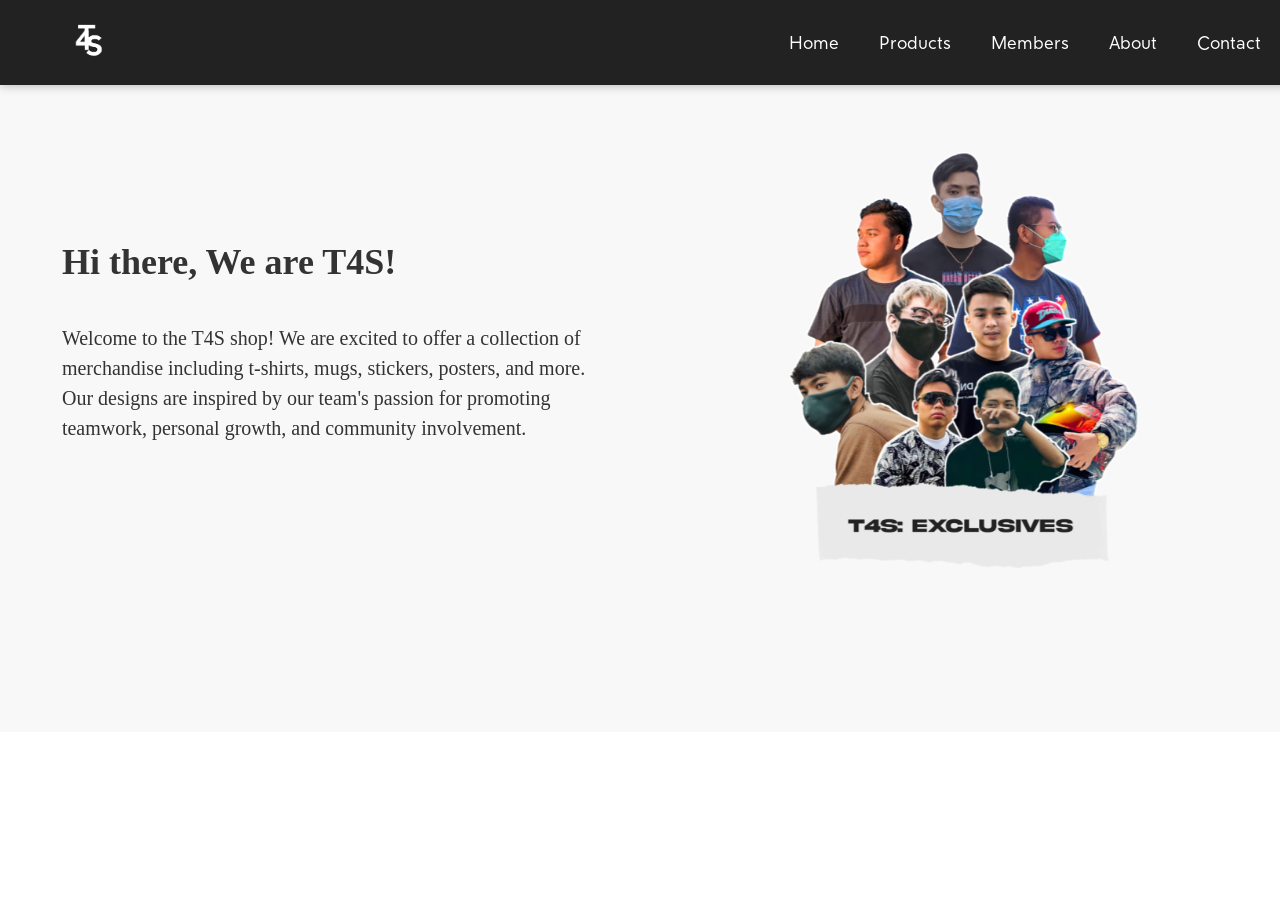
<file: index.html>
<!DOCTYPE html>
<html>
  <head>
    <meta charset="UTF-8" />
    <meta name="viewport" content="width=device-width, initial-scale=1.0" />
    <link
      rel="shortcut icon"
      type="image/x-icon"
      href="assets/1677894746750.ico"
    />
    <link
      rel="stylesheet"
      href="https://cdnjs.cloudflare.com/ajax/libs/animate.css/4.1.1/animate.min.css"
    />
    <title>T4S | Official Website</title>
    <link rel="stylesheet" href="home.css" />
  </head>

  <body>
    <nav>
      <div class="logo animate__animated animate__fadeInDown">
        <img src="assets/1677894746750.png" alt="" class="LogoMain" />
      </div>
      <div class="navbar animate__animated animate__fadeInRight">
        <a href="index.html">Home</a>
        <a href="product.html">Products</a>
        <a href="#">Members</a>
        <a href="#">About</a>
        <a href="#">Contact</a>
      </div>
    </nav>
    <div class="maincontainer">
      <div class="container1">
        <h1 class="animate__animated animate__fadeInLeft">
          Hi there, We are T4S!
        </h1>
        <p class="animate__animated animate__fadeInLeft">
          Welcome to the T4S shop! We are excited to offer a collection of
          merchandise including t-shirts, mugs, stickers, posters, and more. Our
          designs are inspired by our team's passion for promoting teamwork,
          personal growth, and community involvement.
        </p>
      </div>
      <div class="container2 animate__animated animate__fadeInUp">
        <img
          data-tilt
          data-tilt-scale="1.1"
          src="images/20230307_135332.png"
          alt="T4S Overall"
          class="t4s-team"
        />
      </div>
    </div>

    <script type="text/javascript" src="vanilla-tilt.js"></script>
  </body>
</html>
</file>
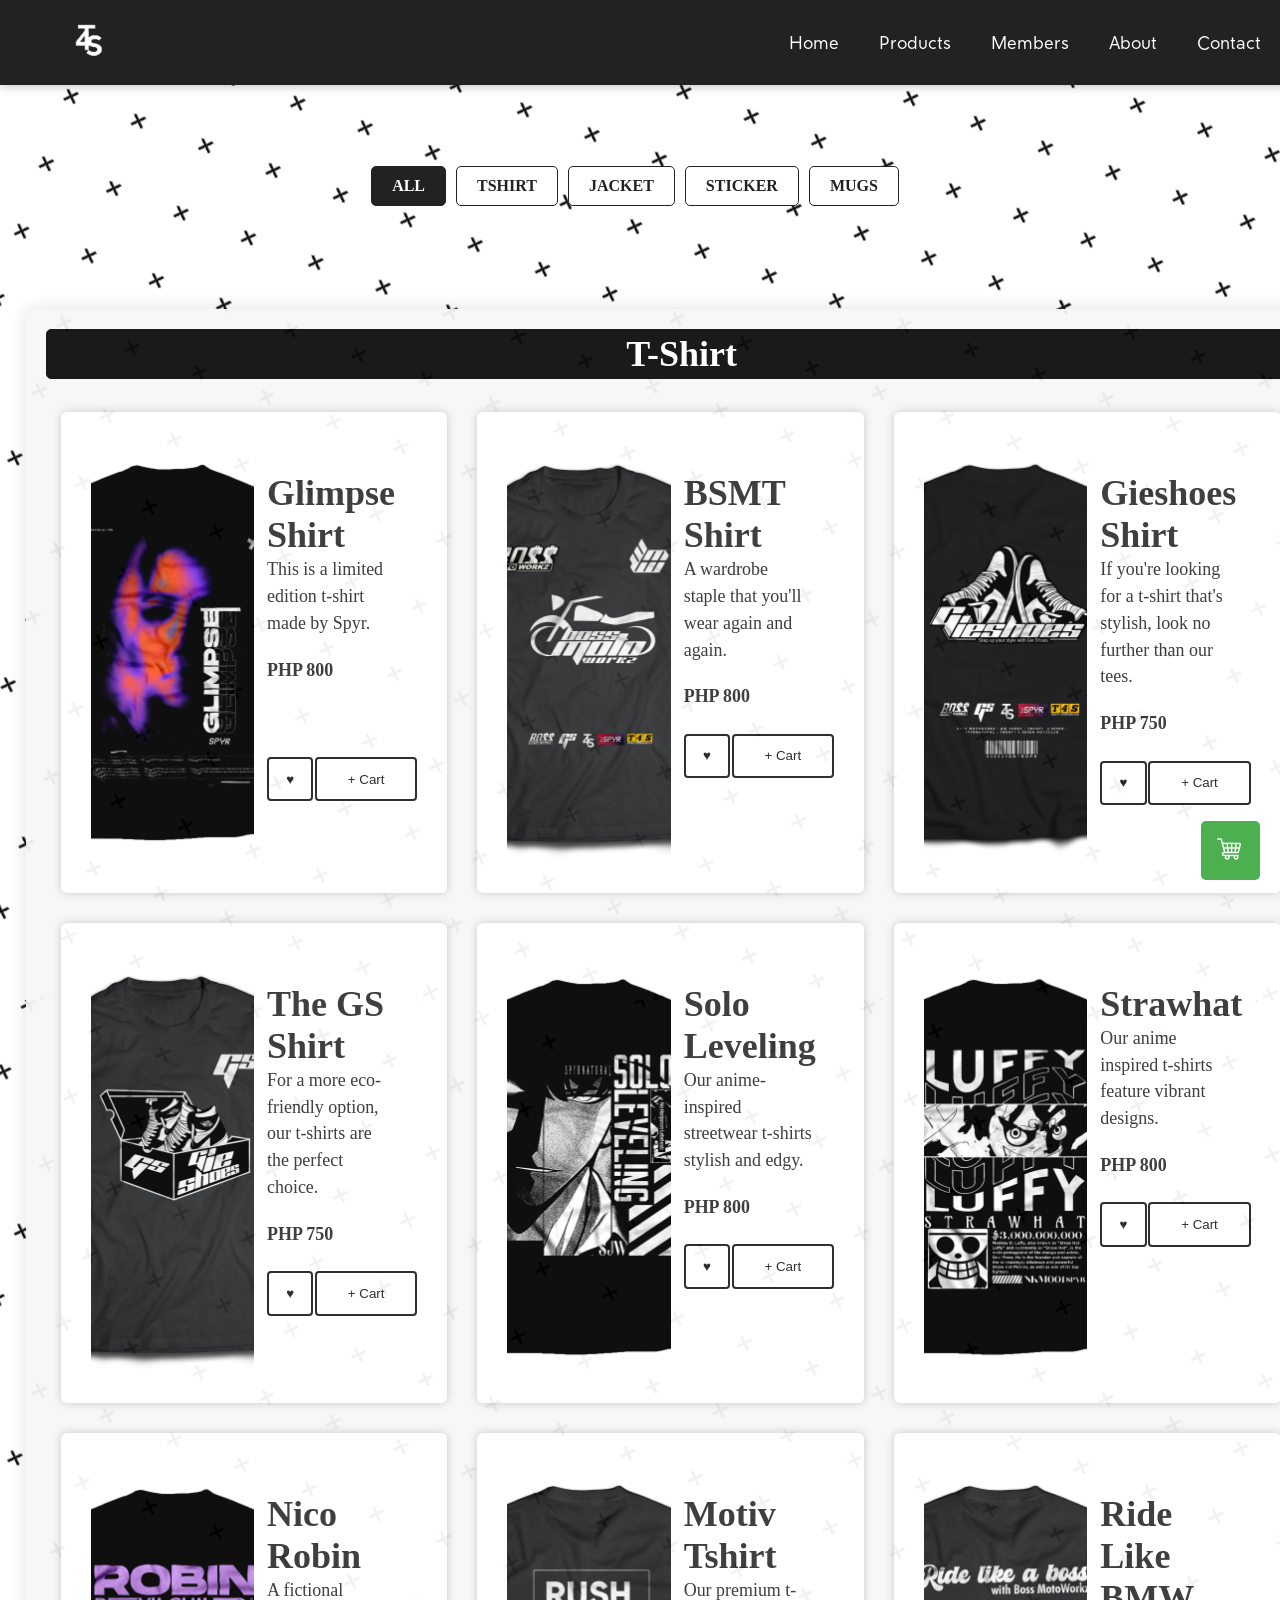
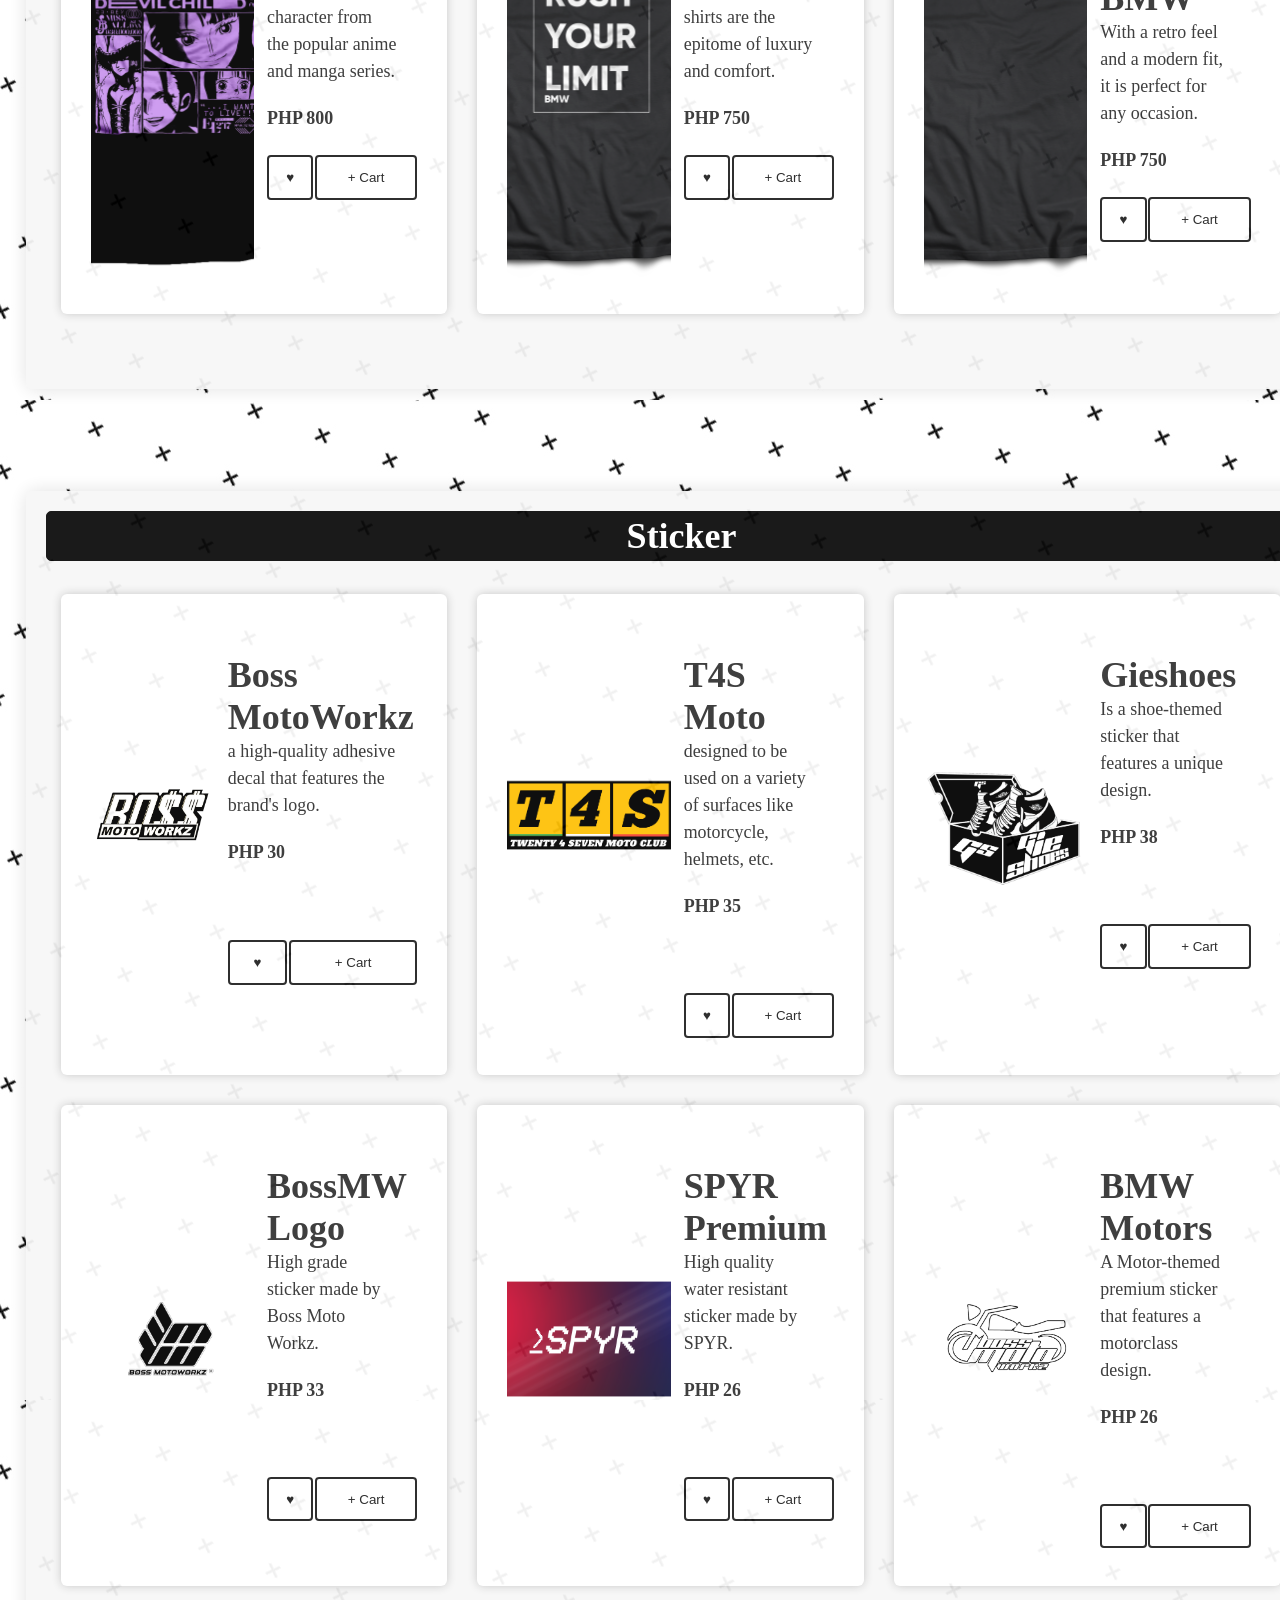
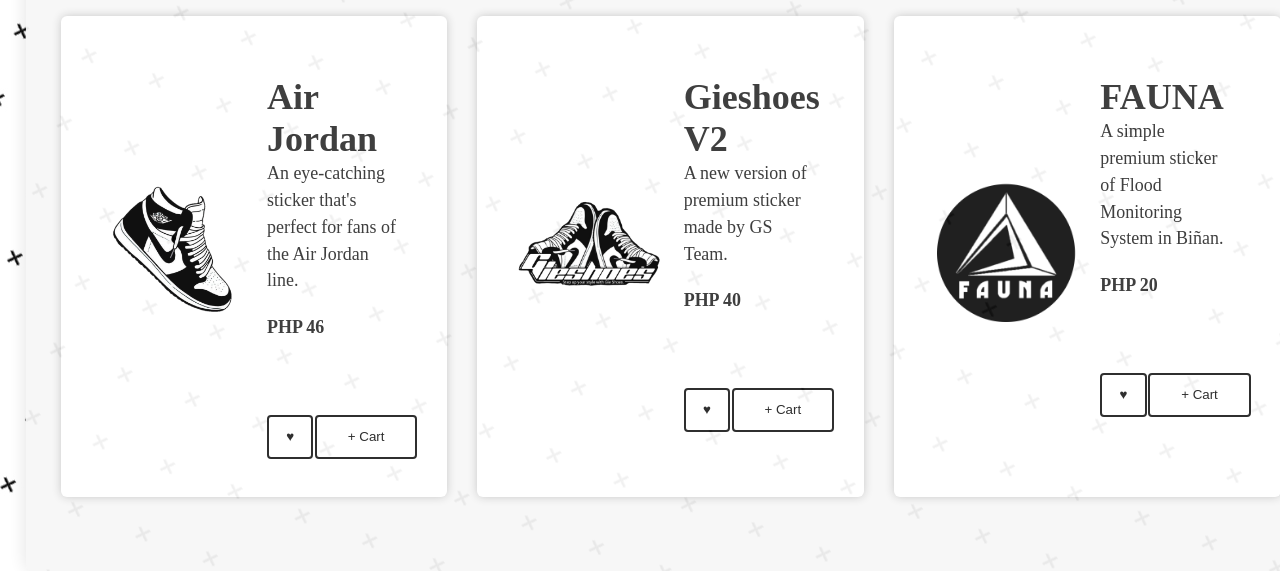
<file: product.html>
<!DOCTYPE html>
<html>
  <head>
    <meta charset="UTF-8" />
    <meta name="viewport" content="width=device-width, initial-scale=1.0" />
    <link rel="shortcut icon" type="image/x-icon" href="1677894746750.ico" />
    <link
      rel="stylesheet"
      href="https://cdnjs.cloudflare.com/ajax/libs/animate.css/4.1.1/animate.min.css"
    />
    <title>T4S | Products</title>
    <link rel="stylesheet" href="product.css" />
  </head>

  <body>
    <nav>
      <div class="logo animate__animated animate__fadeInDown">
        <img src="assets/1677894746750.png" alt="" class="LogoMain" />
      </div>
      <div class="navbar animate__animated animate__fadeInRight" id="navbar">
        <a href="index.html">Home</a>
        <a href="product.html">Products</a>
        <a href="#">Members</a>
        <a href="#">About</a>
        <a href="#">Contact</a>
      </div>
    </nav>
    <div class="category-nav animate__animated animate__backInDown">
      <a class="nav-btn active" href="#navbar">All</a>
      <a class="nav-btn" href="#tshirt">Tshirt</a>
      <a class="nav-btn">Jacket</a>
      <a class="nav-btn" href="#sticker">Sticker</a>
      <a class="nav-btn">Mugs</a>
    </div>
    <div class="bgcontainer">
      <div class="maincontainer1" id="tshirt">
        <div class="main1">
          <h1 class="categoryh1">T-Shirt</h1>
          <br />
          <div class="row">
            <div class="column">
              <div class="productpic">
                <img
                  src="products/Glimpse MockUp_Back.png"
                  alt=""
                  class="productpic"
                />
              </div>
              <div class="desc">
                <div class="textNbtn">
                  <div class="productText">
                    <h1>Glimpse Shirt</h1>
                    <p>This is a limited edition t-shirt made by Spyr.</p>
                    <p class="price">PHP 800</p>
                  </div>
                  <div class="buttons">
                    <button class="btn-H">&#x2665;</button>
                    <button onclick="openPopup()" class="btn-M">+ Cart</button>
                  </div>
                </div>
                <div id="popup" class="popup">
                  <div class="popup-content">
                    <span class="close" onclick="closePopup()">&times;</span>
                    <h1>Glimpse Shirt</h1>
                    <p>This is a limited edition t-shirt made by Spyr.</p>
                    <br />
                    <label for="color-select" class="textinfo">Color</label
                    ><br />
                    <select id="color-select" class="textbox1">
                      <option value="">-Select-</option>
                      <option value="">White</option>
                      <option value="">Black</option>
                      <option value="">Gray</option>
                      <option value="">Yellow</option>
                    </select>
                    <br /><br /><label for="color-select" class="textinfo"
                      >Sizes</label
                    ><br />
                    <select id="color-select" class="textbox1">
                      <option value="">-Select-</option>
                      <option value="">Small</option>
                      <option value="">Medium</option>
                      <option value="">Large</option>
                      <option value="">XL</option>
                    </select>
                    <br /><br /><label class="textinfo">QTY</label><br />

                    <input
                      type="number"
                      class="textboxs"
                      id="number-input"
                      value="0"
                    />
                    <button class="btn-l" onclick="decrement()">-</button>
                    <button class="btn-l" onclick="increment()">+</button>

                    <br /><br /><button
                      type="submit"
                      class="btn-r"
                      id="addtocart"
                    >
                      Add to cart
                    </button>
                  </div>
                </div>
              </div>
            </div>
            <div class="column">
              <div class="productpic">
                <img src="products/BSMT.png" alt="" class="productpic" />
              </div>
              <div class="desc">
                <div class="textNbtn">
                  <div class="productText">
                    <h1>BSMT Shirt</h1>
                    <p>A wardrobe staple that you'll wear again and again.</p>
                    <p class="price">PHP 800</p>
                    <div class="buttons">
                      <button class="btn-H">&#x2665;</button>
                      <button onclick="openPopup1()" class="btn-M">
                        + Cart
                      </button>
                    </div>
                  </div>
                </div>
                <div id="popup1" class="popup">
                  <div class="popup-content">
                    <span class="close" onclick="closePopup1()">&times;</span>
                    <h1>BSMT</h1>
                    <p>A wardrobe staple that you'll wear again and again.</p>
                    <br />
                    <label for="color-select" class="textinfo">Color</label
                    ><br />
                    <select id="color-select" class="textbox1">
                      <option value="">-Select-</option>
                      <option value="">White</option>
                      <option value="">Black</option>
                      <option value="">Gray</option>
                      <option value="">Yellow</option>
                    </select>
                    <br /><br /><label for="color-select" class="textinfo"
                      >Sizes</label
                    ><br />
                    <select id="color-select" class="textbox1">
                      <option value="">-Select-</option>
                      <option value="">Small</option>
                      <option value="">Medium</option>
                      <option value="">Large</option>
                      <option value="">XL</option>
                    </select>
                    <br /><br /><label class="textinfo">QTY</label><br />

                    <input
                      type="number"
                      class="textboxs"
                      id="number-input"
                      value="0"
                    />
                    <button class="btn-l" onclick="decrement()">-</button>
                    <button class="btn-l" onclick="increment()">+</button>

                    <br /><br /><button
                      type="submit"
                      class="btn-r"
                      id="addtocart"
                    >
                      Add to cart
                    </button>
                  </div>
                </div>
              </div>
            </div>
            <div class="column">
              <div class="productpic">
                <img
                  src="products/DISLACEMENT MAP-Recovered.png"
                  alt=""
                  class="productpic"
                />
              </div>
              <div class="desc">
                <div class="textNbtn">
                  <div class="productText">
                    <h1>Gieshoes Shirt</h1>
                    <p>
                      If you're looking for a t-shirt that's stylish, look no
                      further than our tees.
                    </p>
                    <p class="price">PHP 750</p>
                    <div class="buttons">
                      <button class="btn-H">&#x2665;</button>
                      <button onclick="openPopup2()" class="btn-M">
                        + Cart
                      </button>
                    </div>
                  </div>
                </div>
                <div id="popup2" class="popup">
                  <div class="popup-content">
                    <span class="close" onclick="closePopup2()">&times;</span>
                    <h1>Gieshoes Shirt</h1>
                    <p>
                      If you're looking for a t-shirt that's stylish, look no
                      further than our tees.
                    </p>
                    <br />
                    <label for="color-select" class="textinfo">Color</label
                    ><br />
                    <select id="color-select" class="textbox1">
                      <option value="">-Select-</option>
                      <option value="">White</option>
                      <option value="">Black</option>
                      <option value="">Gray</option>
                      <option value="">Yellow</option>
                    </select>
                    <br /><br /><label for="color-select" class="textinfo"
                      >Sizes</label
                    ><br />
                    <select id="color-select" class="textbox1">
                      <option value="">-Select-</option>
                      <option value="">Small</option>
                      <option value="">Medium</option>
                      <option value="">Large</option>
                      <option value="">XL</option>
                    </select>
                    <br /><br /><label class="textinfo">QTY</label><br />

                    <input
                      type="number"
                      class="textboxs"
                      id="number-input"
                      value="0"
                    />
                    <button class="btn-l" onclick="decrement()">-</button>
                    <button class="btn-l" onclick="increment()">+</button>

                    <br /><br /><button
                      type="submit"
                      class="btn-r"
                      id="addtocart"
                    >
                      Add to cart
                    </button>
                  </div>
                </div>
              </div>
            </div>
          </div>
          <div class="row">
            <div class="column">
              <div class="productpic">
                <img src="products/GS.png" alt="" class="productpic" />
              </div>
              <div class="desc">
                <div class="textNbtn">
                  <div class="productText">
                    <h1>The GS Shirt</h1>
                    <p>
                      For a more eco-friendly option, our t-shirts are the
                      perfect choice.
                    </p>
                    <p class="price">PHP 750</p>
                    <div class="buttons">
                      <button class="btn-H">&#x2665;</button>
                      <button onclick="openPopup3()" class="btn-M">
                        + Cart
                      </button>
                    </div>
                  </div>
                </div>
                <div id="popup3" class="popup">
                  <div class="popup-content">
                    <span class="close" onclick="closePopup3()">&times;</span>
                    <h1>The GS Shirt</h1>
                    <p>
                      For a more eco-friendly option, our t-shirts are the
                      perfect choice.
                    </p>
                    <br />
                    <label for="color-select" class="textinfo">Color</label
                    ><br />
                    <select id="color-select" class="textbox1">
                      <option value="">-Select-</option>
                      <option value="">White</option>
                      <option value="">Black</option>
                      <option value="">Gray</option>
                      <option value="">Yellow</option>
                    </select>
                    <br /><br /><label for="color-select" class="textinfo"
                      >Sizes</label
                    ><br />
                    <select id="color-select" class="textbox1">
                      <option value="">-Select-</option>
                      <option value="">Small</option>
                      <option value="">Medium</option>
                      <option value="">Large</option>
                      <option value="">XL</option>
                    </select>
                    <br /><br /><label class="textinfo">QTY</label><br />

                    <input
                      type="number"
                      class="textboxs"
                      id="number-input"
                      value="0"
                    />
                    <button class="btn-l" onclick="decrement()">-</button>
                    <button class="btn-l" onclick="increment()">+</button>

                    <br /><br /><button
                      type="submit"
                      class="btn-r"
                      id="addtocart"
                    >
                      Add to cart
                    </button>
                  </div>
                </div>
              </div>
            </div>
            <div class="column">
              <div class="productpic">
                <img src="products/Solo.png" alt="" class="productpic" />
              </div>
              <div class="desc">
                <div class="textNbtn">
                  <div class="productText">
                    <h1>Solo Leveling</h1>
                    <p>
                      Our anime-inspired streetwear t-shirts stylish and edgy.
                    </p>
                    <p class="price">PHP 800</p>
                    <div class="buttons">
                      <button class="btn-H">&#x2665;</button>
                      <button onclick="openPopup4()" class="btn-M">
                        + Cart
                      </button>
                    </div>
                  </div>
                </div>
                <div id="popup4" class="popup">
                  <div class="popup-content">
                    <span class="close" onclick="closePopup4()">&times;</span>
                    <h1>Solo Leveling</h1>
                    <p>
                      Our anime-inspired streetwear t-shirts stylish and edgy.
                    </p>
                    <br />
                    <label for="color-select" class="textinfo">Color</label
                    ><br />
                    <select id="color-select" class="textbox1">
                      <option value="">-Select-</option>
                      <option value="">White</option>
                      <option value="">Black</option>
                      <option value="">Gray</option>
                      <option value="">Yellow</option>
                    </select>
                    <br /><br /><label for="color-select" class="textinfo"
                      >Sizes</label
                    ><br />
                    <select id="color-select" class="textbox1">
                      <option value="">-Select-</option>
                      <option value="">Small</option>
                      <option value="">Medium</option>
                      <option value="">Large</option>
                      <option value="">XL</option>
                    </select>
                    <br /><br /><label class="textinfo">QTY</label><br />

                    <input
                      type="number"
                      class="textboxs"
                      id="number-input"
                      value="0"
                    />
                    <button class="btn-l" onclick="decrement()">-</button>
                    <button class="btn-l" onclick="increment()">+</button>

                    <br /><br /><button
                      type="submit"
                      class="btn-r"
                      id="addtocart"
                    >
                      Add to cart
                    </button>
                  </div>
                </div>
              </div>
            </div>
            <div class="column">
              <div class="productpic">
                <img src="products/TRY.png" alt="" class="productpic" />
              </div>
              <div class="desc">
                <div class="textNbtn">
                  <div class="productText">
                    <h1>Strawhat</h1>
                    <p>Our anime inspired t-shirts feature vibrant designs.</p>
                    <p class="price">PHP 800</p>
                    <div class="buttons">
                      <button class="btn-H">&#x2665;</button>
                      <button onclick="openPopup5()" class="btn-M">
                        + Cart
                      </button>
                    </div>
                  </div>
                </div>
                <div id="popup5" class="popup">
                  <div class="popup-content">
                    <span class="close" onclick="closePopup5()">&times;</span>
                    <h1>Strawhat</h1>
                    <p>Our anime inspired t-shirts feature vibrant designs.</p>
                    <br />
                    <label for="color-select" class="textinfo">Color</label
                    ><br />
                    <select id="color-select" class="textbox1">
                      <option value="">-Select-</option>
                      <option value="">White</option>
                      <option value="">Black</option>
                      <option value="">Gray</option>
                      <option value="">Yellow</option>
                    </select>
                    <br /><br /><label for="color-select" class="textinfo"
                      >Sizes</label
                    ><br />
                    <select id="color-select" class="textbox1">
                      <option value="">-Select-</option>
                      <option value="">Small</option>
                      <option value="">Medium</option>
                      <option value="">Large</option>
                      <option value="">XL</option>
                    </select>
                    <br /><br /><label class="textinfo">QTY</label><br />

                    <input
                      type="number"
                      class="textboxs"
                      id="number-input"
                      value="0"
                    />
                    <button class="btn-l" onclick="decrement()">-</button>
                    <button class="btn-l" onclick="increment()">+</button>

                    <br /><br /><button
                      type="submit"
                      class="btn-r"
                      id="addtocart"
                    >
                      Add to cart
                    </button>
                  </div>
                </div>
              </div>
            </div>
          </div>
          <div class="row">
            <div class="column">
              <div class="productpic">
                <img
                  src="products/T-Shirt MockUp_Back.png"
                  alt=""
                  class="productpic"
                />
              </div>
              <div class="desc">
                <div class="textNbtn">
                  <div class="productText">
                    <h1>Nico Robin</h1>
                    <p>
                      A fictional character from the popular anime and manga
                      series.
                    </p>
                    <p class="price">PHP 800</p>
                    <div class="buttons">
                      <button class="btn-H">&#x2665;</button>
                      <button onclick="openPopup6()" class="btn-M">
                        + Cart
                      </button>
                    </div>
                  </div>
                </div>
                <div id="popup6" class="popup">
                  <div class="popup-content">
                    <span class="close" onclick="closePopup6()">&times;</span>
                    <h1>Nico Robin</h1>
                    <p>
                      A fictional character from the popular anime and manga
                      series.
                    </p>
                    <br />
                    <label for="color-select" class="textinfo">Color</label
                    ><br />
                    <select id="color-select" class="textbox1">
                      <option value="">-Select-</option>
                      <option value="">White</option>
                      <option value="">Black</option>
                      <option value="">Gray</option>
                      <option value="">Yellow</option>
                    </select>
                    <br /><br /><label for="color-select" class="textinfo"
                      >Sizes</label
                    ><br />
                    <select id="color-select" class="textbox1">
                      <option value="">-Select-</option>
                      <option value="">Small</option>
                      <option value="">Medium</option>
                      <option value="">Large</option>
                      <option value="">XL</option>
                    </select>
                    <br /><br /><label class="textinfo">QTY</label><br />

                    <input
                      type="number"
                      class="textboxs"
                      id="number-input"
                      value="0"
                    />
                    <button class="btn-l" onclick="decrement()">-</button>
                    <button class="btn-l" onclick="increment()">+</button>

                    <br /><br /><button
                      type="submit"
                      class="btn-r"
                      id="addtocart"
                    >
                      Add to cart
                    </button>
                  </div>
                </div>
              </div>
            </div>

            <div class="column">
              <div class="productpic">
                <img src="products/Rush.png" alt="" class="productpic" />
              </div>
              <div class="desc">
                <div class="textNbtn">
                  <div class="productText">
                    <h1>Motiv Tshirt</h1>
                    <p>
                      Our premium t-shirts are the epitome of luxury and
                      comfort.
                    </p>
                    <p class="price">PHP 750</p>
                    <div class="buttons">
                      <button class="btn-H">&#x2665;</button>
                      <button onclick="openPopup7()" class="btn-M">
                        + Cart
                      </button>
                    </div>
                  </div>
                </div>
                <div id="popup7" class="popup">
                  <div class="popup-content">
                    <span class="close" onclick="closePopup7()">&times;</span>
                    <h1>Motiv Tshirt</h1>
                    <p>
                      Our premium t-shirts are the epitome of luxury and
                      comfort.
                    </p>
                    <br />
                    <label for="color-select" class="textinfo">Color</label
                    ><br />
                    <select id="color-select" class="textbox1">
                      <option value="">-Select-</option>
                      <option value="">White</option>
                      <option value="">Black</option>
                      <option value="">Gray</option>
                      <option value="">Yellow</option>
                    </select>
                    <br /><br /><label for="color-select" class="textinfo"
                      >Sizes</label
                    ><br />
                    <select id="color-select" class="textbox1">
                      <option value="">-Select-</option>
                      <option value="">Small</option>
                      <option value="">Medium</option>
                      <option value="">Large</option>
                      <option value="">XL</option>
                    </select>
                    <br /><br /><label class="textinfo">QTY</label><br />

                    <input
                      type="number"
                      class="textboxs"
                      id="number-input"
                      value="0"
                    />
                    <button class="btn-l" onclick="decrement()">-</button>
                    <button class="btn-l" onclick="increment()">+</button>

                    <br /><br /><button
                      type="submit"
                      class="btn-r"
                      id="addtocart"
                    >
                      Add to cart
                    </button>
                  </div>
                </div>
              </div>
            </div>
            <div class="column">
              <div class="productpic">
                <img src="products/ride.png" alt="" class="productpic" />
              </div>
              <div class="desc">
                <div class="textNbtn">
                  <div class="productText">
                    <h1>Ride Like BMW</h1>
                    <p>
                      With a retro feel and a modern fit, it is perfect for any
                      occasion.
                    </p>
                    <p class="price">PHP 750</p>
                    <div class="buttons">
                      <button class="btn-H">&#x2665;</button>
                      <button onclick="openPopup8()" class="btn-M">
                        + Cart
                      </button>
                    </div>
                  </div>
                </div>
                <div id="popup8" class="popup">
                  <div class="popup-content">
                    <span class="close" onclick="closePopup8()">&times;</span>
                    <h1>Ride Like BMW</h1>
                    <p>
                      With a retro feel and a modern fit, it is perfect for any
                      occasion.
                    </p>
                    <br />
                    <label for="color-select" class="textinfo">Color</label
                    ><br />
                    <select id="color-select" class="textbox1">
                      <option value="">-Select-</option>
                      <option value="">White</option>
                      <option value="">Black</option>
                      <option value="">Gray</option>
                      <option value="">Yellow</option>
                    </select>
                    <br /><br /><label for="color-select" class="textinfo"
                      >Sizes</label
                    ><br />
                    <select id="color-select" class="textbox1">
                      <option value="">-Select-</option>
                      <option value="">Small</option>
                      <option value="">Medium</option>
                      <option value="">Large</option>
                      <option value="">XL</option>
                    </select>
                    <br /><br /><label class="textinfo">QTY</label><br />

                    <input
                      type="number"
                      class="textboxs"
                      id="number-input"
                      value="0"
                    />
                    <button class="btn-l" onclick="decrement()">-</button>
                    <button class="btn-l" onclick="increment()">+</button>

                    <br /><br /><button
                      type="submit"
                      class="btn-r"
                      id="addtocart"
                    >
                      Add to cart
                    </button>
                  </div>
                </div>
              </div>
            </div>
          </div>
        </div>
      </div>

      <div class="maincontainer1" id="sticker">
        <div class="main1">
          <h1 class="categoryh1">Sticker</h1>
          <br />
          <div class="row">
            <div class="column">
              <div class="productpic2">
                <img
                  src="assets/1676204099087.png"
                  alt=""
                  class="productpic2"
                />
              </div>
              <div class="desc">
                <div class="textNbtn">
                  <div class="productText">
                    <h1>Boss MotoWorkz</h1>
                    <p>
                      a high-quality adhesive decal that features the brand's
                      logo.
                    </p>
                    <p class="price">PHP 30</p>
                  </div>
                  <div class="buttons">
                    <button class="btn-H">&#x2665;</button>
                    <button onclick="openPopupa1()" class="btn-M">
                      + Cart
                    </button>
                  </div>
                </div>
                <div id="popupa1" class="popup">
                  <div class="popup-content">
                    <span class="close" onclick="closePopupa1()">&times;</span>
                    <h1>Boss MotoWorkz</h1>
                    <p>
                      a high-quality adhesive decal that features the brand's
                      logo.
                    </p>
                    <br />
                    <label for="color-select" class="textinfo">Color</label
                    ><br />
                    <select id="color-select" class="textbox1">
                      <option value="">-Select-</option>
                      <option value="">White</option>
                      <option value="">Black</option>
                      <option value="">Gray</option>
                      <option value="">Yellow</option>
                    </select>
                    <br /><br /><label for="color-select" class="textinfo"
                      >Sizes</label
                    ><br />
                    <select id="color-select" class="textbox1">
                      <option value="">-Select-</option>
                      <option value="">Small</option>
                      <option value="">Medium</option>
                      <option value="">Large</option>
                      <option value="">XL</option>
                    </select>
                    <br /><br /><label class="textinfo">QTY</label><br />

                    <input
                      type="number"
                      class="textboxs"
                      id="number-input"
                      value="0"
                    />
                    <button class="btn-l" onclick="decrement()">-</button>
                    <button class="btn-l" onclick="increment()">+</button>

                    <br /><br /><button
                      type="submit"
                      class="btn-r"
                      id="addtocart"
                    >
                      Add to cart
                    </button>
                  </div>
                </div>
              </div>
            </div>
            <div class="column">
              <div class="productpic2">
                <img
                  src="assets/1677481367802.png"
                  alt=""
                  class="productpic2"
                />
              </div>
              <div class="desc">
                <div class="textNbtn">
                  <div class="productText">
                    <h1>T4S Moto</h1>
                    <p>
                      designed to be used on a variety of surfaces like
                      motorcycle, helmets, etc.
                    </p>
                    <p class="price">PHP 35</p>
                  </div>
                  <div class="buttons">
                    <button class="btn-H">&#x2665;</button>
                    <button onclick="openPopupa2()" class="btn-M">
                      + Cart
                    </button>
                  </div>
                </div>
                <div id="popupa2" class="popup">
                  <div class="popup-content">
                    <span class="close" onclick="closePopupa2()">&times;</span>
                    <h1>T4S Moto</h1>
                    <p>
                      designed to be used on a variety of surfaces like
                      motorcycle, helmets, etc.
                    </p>
                    <br />
                    <label for="color-select" class="textinfo">Color</label
                    ><br />
                    <select id="color-select" class="textbox1">
                      <option value="">-Select-</option>
                      <option value="">White</option>
                      <option value="">Black</option>
                      <option value="">Gray</option>
                      <option value="">Yellow</option>
                    </select>
                    <br /><br /><label for="color-select" class="textinfo"
                      >Sizes</label
                    ><br />
                    <select id="color-select" class="textbox1">
                      <option value="">-Select-</option>
                      <option value="">Small</option>
                      <option value="">Medium</option>
                      <option value="">Large</option>
                      <option value="">XL</option>
                    </select>
                    <br /><br /><label class="textinfo">QTY</label><br />

                    <input
                      type="number"
                      class="textboxs"
                      id="number-input"
                      value="0"
                    />
                    <button class="btn-l" onclick="decrement()">-</button>
                    <button class="btn-l" onclick="increment()">+</button>

                    <br /><br /><button
                      type="submit"
                      class="btn-r"
                      id="addtocart"
                    >
                      Add to cart
                    </button>
                  </div>
                </div>
              </div>
            </div>
            <div class="column">
              <div class="productpic2">
                <img
                  src="assets/1677989323953.png"
                  alt=""
                  class="productpic2"
                />
              </div>
              <div class="desc">
                <div class="textNbtn">
                  <div class="productText">
                    <h1>Gieshoes</h1>
                    <p>
                      Is a shoe-themed sticker that features a unique design.
                    </p>
                    <p class="price">PHP 38</p>
                  </div>
                  <div class="buttons">
                    <button class="btn-H">&#x2665;</button>
                    <button onclick="openPopupa3()" class="btn-M">
                      + Cart
                    </button>
                  </div>
                </div>
                <div id="popupa3" class="popup">
                  <div class="popup-content">
                    <span class="close" onclick="closePopupa3()">&times;</span>
                    <h1>Gieshoes</h1>
                    <p>
                      Is a shoe-themed sticker that features a unique design.
                    </p>
                    <br />
                    <label for="color-select" class="textinfo">Color</label
                    ><br />
                    <select id="color-select" class="textbox1">
                      <option value="">-Select-</option>
                      <option value="">White</option>
                      <option value="">Black</option>
                      <option value="">Gray</option>
                      <option value="">Yellow</option>
                    </select>
                    <br /><br /><label for="color-select" class="textinfo"
                      >Sizes</label
                    ><br />
                    <select id="color-select" class="textbox1">
                      <option value="">-Select-</option>
                      <option value="">Small</option>
                      <option value="">Medium</option>
                      <option value="">Large</option>
                      <option value="">XL</option>
                    </select>
                    <br /><br /><label class="textinfo">QTY</label><br />

                    <input
                      type="number"
                      class="textboxs"
                      id="number-input"
                      value="0"
                    />
                    <button class="btn-l" onclick="decrement()">-</button>
                    <button class="btn-l" onclick="increment()">+</button>

                    <br /><br /><button
                      type="submit"
                      class="btn-r"
                      id="addtocart"
                    >
                      Add to cart
                    </button>
                  </div>
                </div>
              </div>
            </div>
          </div>
          <div class="row">
            <div class="column">
              <div class="productpic2">
                <img
                  src="assets/1678145878978.png"
                  alt=""
                  class="productpic2"
                />
              </div>
              <div class="desc">
                <div class="textNbtn">
                  <div class="productText">
                    <h1>BossMW Logo</h1>
                    <p>High grade sticker made by Boss Moto Workz.</p>
                    <p class="price">PHP 33</p>
                  </div>
                  <div class="buttons">
                    <button class="btn-H">&#x2665;</button>
                    <button onclick="openPopupa4()" class="btn-M">
                      + Cart
                    </button>
                  </div>
                </div>
                <div id="popupa4" class="popup">
                  <div class="popup-content">
                    <span class="close" onclick="closePopupa4()">&times;</span>
                    <h1>BossMW Logo</h1>
                    <p>High grade sticker made by Boss Moto Workz.</p>
                    <br />
                    <label for="color-select" class="textinfo">Color</label
                    ><br />
                    <select id="color-select" class="textbox1">
                      <option value="">-Select-</option>
                      <option value="">White</option>
                      <option value="">Black</option>
                      <option value="">Gray</option>
                      <option value="">Yellow</option>
                    </select>
                    <br /><br /><label for="color-select" class="textinfo"
                      >Sizes</label
                    ><br />
                    <select id="color-select" class="textbox1">
                      <option value="">-Select-</option>
                      <option value="">Small</option>
                      <option value="">Medium</option>
                      <option value="">Large</option>
                      <option value="">XL</option>
                    </select>
                    <br /><br /><label class="textinfo">QTY</label><br />

                    <input
                      type="number"
                      class="textboxs"
                      id="number-input"
                      value="0"
                    />
                    <button class="btn-l" onclick="decrement()">-</button>
                    <button class="btn-l" onclick="increment()">+</button>

                    <br /><br /><button
                      type="submit"
                      class="btn-r"
                      id="addtocart"
                    >
                      Add to cart
                    </button>
                  </div>
                </div>
              </div>
            </div>
            <div class="column">
              <div class="productpic2">
                <img src="assets/Spyr.png" alt="" class="productpic2" />
              </div>
              <div class="desc">
                <div class="textNbtn">
                  <div class="productText">
                    <h1>SPYR Premium</h1>
                    <p>High quality water resistant sticker made by SPYR.</p>
                    <p class="price">PHP 26</p>
                  </div>
                  <div class="buttons">
                    <button class="btn-H">&#x2665;</button>
                    <button onclick="openPopupa5()" class="btn-M">
                      + Cart
                    </button>
                  </div>
                </div>
                <div id="popupa5" class="popup">
                  <div class="popup-content">
                    <span class="close" onclick="closePopupa5()">&times;</span>
                    <h1>SPYR Premium</h1>
                    <p>High quality water resistant sticker made by SPYR.</p>
                    <br />
                    <label for="color-select" class="textinfo">Color</label
                    ><br />
                    <select id="color-select" class="textbox1">
                      <option value="">-Select-</option>
                      <option value="">White</option>
                      <option value="">Black</option>
                      <option value="">Gray</option>
                      <option value="">Yellow</option>
                    </select>
                    <br /><br /><label for="color-select" class="textinfo"
                      >Sizes</label
                    ><br />
                    <select id="color-select" class="textbox1">
                      <option value="">-Select-</option>
                      <option value="">Small</option>
                      <option value="">Medium</option>
                      <option value="">Large</option>
                      <option value="">XL</option>
                    </select>
                    <br /><br /><label class="textinfo">QTY</label><br />

                    <input
                      type="number"
                      class="textboxs"
                      id="number-input"
                      value="0"
                    />
                    <button class="btn-l" onclick="decrement()">-</button>
                    <button class="btn-l" onclick="increment()">+</button>

                    <br /><br /><button
                      type="submit"
                      class="btn-r"
                      id="addtocart"
                    >
                      Add to cart
                    </button>
                  </div>
                </div>
              </div>
            </div>
            <div class="column">
              <div class="productpic2">
                <img
                  src="assets/1677993587254.png"
                  alt=""
                  class="productpic2"
                />
              </div>
              <div class="desc">
                <div class="textNbtn">
                  <div class="productText">
                    <h1>BMW Motors</h1>
                    <p>
                      A Motor-themed premium sticker that features a motorclass
                      design.
                    </p>
                    <p class="price">PHP 26</p>
                  </div>
                  <div class="buttons">
                    <button class="btn-H">&#x2665;</button>
                    <button onclick="openPopupa6()" class="btn-M">
                      + Cart
                    </button>
                  </div>
                </div>
                <div id="popupa6" class="popup">
                  <div class="popup-content">
                    <span class="close" onclick="closePopupa6()">&times;</span>
                    <h1>BMW Motors</h1>
                    <p>
                      A Motor-themed premium sticker that features a motorclass
                      design.
                    </p>
                    <br />
                    <label for="color-select" class="textinfo">Color</label
                    ><br />
                    <select id="color-select" class="textbox1">
                      <option value="">-Select-</option>
                      <option value="">White</option>
                      <option value="">Black</option>
                      <option value="">Gray</option>
                      <option value="">Yellow</option>
                    </select>
                    <br /><br /><label for="color-select" class="textinfo"
                      >Sizes</label
                    ><br />
                    <select id="color-select" class="textbox1">
                      <option value="">-Select-</option>
                      <option value="">Small</option>
                      <option value="">Medium</option>
                      <option value="">Large</option>
                      <option value="">XL</option>
                    </select>
                    <br /><br /><label class="textinfo">QTY</label><br />

                    <input
                      type="number"
                      class="textboxs"
                      id="number-input"
                      value="0"
                    />
                    <button class="btn-l" onclick="decrement()">-</button>
                    <button class="btn-l" onclick="increment()">+</button>

                    <br /><br /><button
                      type="submit"
                      class="btn-r"
                      id="addtocart"
                    >
                      Add to cart
                    </button>
                  </div>
                </div>
              </div>
            </div>
          </div>
          <div class="row">
            <div class="column">
              <div class="productpic2">
                <img
                  src="assets/1677891793917.png"
                  alt=""
                  class="productpic2"
                />
              </div>
              <div class="desc">
                <div class="textNbtn">
                  <div class="productText">
                    <h1>Air Jordan</h1>
                    <p>
                      An eye-catching sticker that's perfect for fans of the Air
                      Jordan line.
                    </p>
                    <p class="price">PHP 46</p>
                  </div>
                  <div class="buttons">
                    <button class="btn-H">&#x2665;</button>
                    <button onclick="openPopupa7()" class="btn-M">
                      + Cart
                    </button>
                  </div>
                </div>
                <div id="popupa7" class="popup">
                  <div class="popup-content">
                    <span class="close" onclick="closePopupa7()">&times;</span>
                    <h1>Air Jordan</h1>
                    <p>
                      An eye-catching sticker that's perfect for fans of the Air
                      Jordan line.
                    </p>
                    <br />
                    <label for="color-select" class="textinfo">Color</label
                    ><br />
                    <select id="color-select" class="textbox1">
                      <option value="">-Select-</option>
                      <option value="">White</option>
                      <option value="">Black</option>
                      <option value="">Gray</option>
                      <option value="">Yellow</option>
                    </select>
                    <br /><br /><label for="color-select" class="textinfo"
                      >Sizes</label
                    ><br />
                    <select id="color-select" class="textbox1">
                      <option value="">-Select-</option>
                      <option value="">Small</option>
                      <option value="">Medium</option>
                      <option value="">Large</option>
                      <option value="">XL</option>
                    </select>
                    <br /><br /><label class="textinfo">QTY</label><br />

                    <input
                      type="number"
                      class="textboxs"
                      id="number-input"
                      value="0"
                    />
                    <button class="btn-l" onclick="decrement()">-</button>
                    <button class="btn-l" onclick="increment()">+</button>

                    <br /><br /><button
                      type="submit"
                      class="btn-r"
                      id="addtocart"
                    >
                      Add to cart
                    </button>
                  </div>
                </div>
              </div>
            </div>
            <div class="column">
              <div class="productpic2">
                <img
                  src="assets/1677897780822.png"
                  alt=""
                  class="productpic2"
                />
              </div>
              <div class="desc">
                <div class="textNbtn">
                  <div class="productText">
                    <h1>Gieshoes V2</h1>
                    <p>A new version of premium sticker made by GS Team.</p>
                    <p class="price">PHP 40</p>
                  </div>
                  <div class="buttons">
                    <button class="btn-H">&#x2665;</button>
                    <button onclick="openPopupa8()" class="btn-M">
                      + Cart
                    </button>
                  </div>
                </div>
                <div id="popupa8" class="popup">
                  <div class="popup-content">
                    <span class="close" onclick="closePopupa8()">&times;</span>
                    <h1>Gieshoes V2</h1>
                    <p>A new version of premium sticker made by GS Team.</p>
                    <br />
                    <label for="color-select" class="textinfo">Color</label
                    ><br />
                    <select id="color-select" class="textbox1">
                      <option value="">-Select-</option>
                      <option value="">White</option>
                      <option value="">Black</option>
                      <option value="">Gray</option>
                      <option value="">Yellow</option>
                    </select>
                    <br /><br /><label for="color-select" class="textinfo"
                      >Sizes</label
                    ><br />
                    <select id="color-select" class="textbox1">
                      <option value="">-Select-</option>
                      <option value="">Small</option>
                      <option value="">Medium</option>
                      <option value="">Large</option>
                      <option value="">XL</option>
                    </select>
                    <br /><br /><label class="textinfo">QTY</label><br />

                    <input
                      type="number"
                      class="textboxs"
                      id="number-input"
                      value="0"
                    />
                    <button class="btn-l" onclick="decrement()">-</button>
                    <button class="btn-l" onclick="increment()">+</button>

                    <br /><br /><button
                      type="submit"
                      class="btn-r"
                      id="addtocart"
                    >
                      Add to cart
                    </button>
                  </div>
                </div>
              </div>
            </div>
            <div class="column">
              <div class="productpic2">
                <img src="assets/fauna.png" alt="" class="productpic2" />
              </div>
              <div class="desc">
                <div class="textNbtn">
                  <div class="productText">
                    <h1>FAUNA</h1>
                    <p>
                      A simple premium sticker of Flood Monitoring System in
                      Biñan.
                    </p>
                    <p class="price">PHP 20</p>
                  </div>
                  <div class="buttons">
                    <button class="btn-H">&#x2665;</button>
                    <button onclick="openPopupa9()" class="btn-M">
                      + Cart
                    </button>
                  </div>
                </div>
                <div id="popupa9" class="popup">
                  <div class="popup-content">
                    <span class="close" onclick="closePopupa9()">&times;</span>
                    <h1>FAUNA</h1>
                    <p>
                      A simple premium sticker of Flood Monitoring System in
                      Biñan.
                    </p>
                    <br />
                    <label for="color-select" class="textinfo">Color</label
                    ><br />
                    <select id="color-select" class="textbox1">
                      <option value="">-Select-</option>
                      <option value="">White</option>
                      <option value="">Black</option>
                      <option value="">Gray</option>
                      <option value="">Yellow</option>
                    </select>
                    <br /><br /><label for="color-select" class="textinfo"
                      >Sizes</label
                    ><br />
                    <select id="color-select" class="textbox1">
                      <option value="">-Select-</option>
                      <option value="">Small</option>
                      <option value="">Medium</option>
                      <option value="">Large</option>
                      <option value="">XL</option>
                    </select>
                    <br /><br /><label class="textinfo">QTY</label><br />

                    <input
                      type="number"
                      class="textboxs"
                      id="number-input"
                      value="0"
                    />
                    <button class="btn-l" onclick="decrement()">-</button>
                    <button class="btn-l" onclick="increment()">+</button>

                    <br /><br /><button
                      type="submit"
                      class="btn-r"
                      id="addtocart"
                    >
                      Add to cart
                    </button>
                  </div>
                </div>
              </div>
            </div>
          </div>
        </div>
      </div>
    </div>
    <div class="cart">
      <button class="cart-button" onclick="openPopupCRT()">
        <img src="assets/shopping-cart.png" alt="" class="cartlogo" />
      </button>
      <div id="popupCRT" class="popupCRT">
        <div class="popup-contentCRT">
          <span class="close" onclick="closePopupCRT()">&times;</span>
          <h1 class="categoryh1">Order ID: 183723</h1>
          <h1 class="categoryh2">Date: 07/21/23</h1>
          <table>
            <thead>
              <tr>
                <th>Product Name</th>
                <th>Sizes</th>
                <th>Color</th>
                <th>Quantity</th>
                <th>Price</th>
                <th>Action</th>
              </tr>
            </thead>
          </table>
          <div class="checkoutdetails">
            <table>
              <tbody>
                <tr>
                  <td>Product 1</td>
                  <td>XL</td>
                  <td>Green</td>
                  <td>3 pcs</td>
                  <td>$19.99</td>
                  <td><button class="btn-H">Remove</button></td>
                </tr>
                <tr>
                  <td>Product 1</td>
                  <td>XL</td>
                  <td>Green</td>
                  <td>3 pcs</td>
                  <td>$19.99</td>
                  <td><button class="btn-H">Remove</button></td>
                </tr>
                <tr>
                  <td>Product 1</td>
                  <td>XL</td>
                  <td>Green</td>
                  <td>3 pcs</td>
                  <td>$19.99</td>
                  <td><button class="btn-H">Remove</button></td>
                </tr>
                <tr>
                  <td>Product 1</td>
                  <td>XL</td>
                  <td>Green</td>
                  <td>3 pcs</td>
                  <td>$19.99</td>
                  <td><button class="btn-H">Remove</button></td>
                </tr>
                <tr>
                  <td>Product 1</td>
                  <td>XL</td>
                  <td>Green</td>
                  <td>3 pcs</td>
                  <td>$19.99</td>
                  <td><button class="btn-H">Remove</button></td>
                </tr>

                <!-- more rows here -->
              </tbody>
            </table>
          </div>
          <div class="payment">
            <h1 class="categoryh3">Shipping Fee: 38</h1>
            <h1 class="categoryh3">Voucher Discount: 38</h1>
            <h1 class="categoryh3">VAT Tax: 12%</h1>
            <h1 class="categoryh22">TOTAL AMOUNT: 586</h1>
          </div>
          <button class="checkout-button">Checkout</button>
        </div>
      </div>
    </div>
    <script type="text/javascript" src="vanilla-tilt.js"></script>
    <script>
      function increment() {
        var input = document.getElementById("number-input");
        input.value = parseInt(input.value) + 1;
      }

      function decrement() {
        var input = document.getElementById("number-input");
        input.value = parseInt(input.value) - 1;
      }
    </script>
    <script>
      function openPopup() {
        document.getElementById("popup").style.display = "block";
      }

      function closePopup() {
        document.getElementById("popup").style.display = "none";
      }
      function openPopup1() {
        document.getElementById("popup1").style.display = "block";
      }

      function closePopup1() {
        document.getElementById("popup1").style.display = "none";
      }
      function openPopup2() {
        document.getElementById("popup2").style.display = "block";
      }

      function closePopup2() {
        document.getElementById("popup2").style.display = "none";
      }
      function openPopup3() {
        document.getElementById("popup3").style.display = "block";
      }

      function closePopup3() {
        document.getElementById("popup3").style.display = "none";
      }
      function openPopup4() {
        document.getElementById("popup4").style.display = "block";
      }

      function closePopup4() {
        document.getElementById("popup4").style.display = "none";
      }
      function openPopup5() {
        document.getElementById("popup5").style.display = "block";
      }

      function closePopup5() {
        document.getElementById("popup5").style.display = "none";
      }
      function openPopup6() {
        document.getElementById("popup6").style.display = "block";
      }

      function closePopup6() {
        document.getElementById("popup6").style.display = "none";
      }
      function openPopup7() {
        document.getElementById("popup7").style.display = "block";
      }

      function closePopup7() {
        document.getElementById("popup7").style.display = "none";
      }
      function openPopup8() {
        document.getElementById("popup8").style.display = "block";
      }

      function closePopup8() {
        document.getElementById("popup8").style.display = "none";
      }
      function openPopup9() {
        document.getElementById("popup9").style.display = "block";
      }

      function closePopup9() {
        document.getElementById("popup9").style.display = "none";
      }
      function openPopupa1() {
        document.getElementById("popupa1").style.display = "block";
      }

      function closePopupa1() {
        document.getElementById("popupa1").style.display = "none";
      }
      function openPopupa2() {
        document.getElementById("popupa2").style.display = "block";
      }

      function closePopupa2() {
        document.getElementById("popupa2").style.display = "none";
      }
      function openPopupa3() {
        document.getElementById("popupa1").style.display = "block";
      }

      function closePopupa3() {
        document.getElementById("popupa3").style.display = "none";
      }
      function openPopupa4() {
        document.getElementById("popupa4").style.display = "block";
      }

      function closePopupa4() {
        document.getElementById("popupa4").style.display = "none";
      }
      function openPopupa5() {
        document.getElementById("popupa5").style.display = "block";
      }

      function closePopupa5() {
        document.getElementById("popupa5").style.display = "none";
      }
      function openPopupa6() {
        document.getElementById("popupa6").style.display = "block";
      }

      function closePopupa6() {
        document.getElementById("popupa6").style.display = "none";
      }
      function openPopupa7() {
        document.getElementById("popupa7").style.display = "block";
      }

      function closePopupa7() {
        document.getElementById("popupa7").style.display = "none";
      }
      function openPopupa8() {
        document.getElementById("popupa8").style.display = "block";
      }

      function closePopupa8() {
        document.getElementById("popupa8").style.display = "none";
      }
      function openPopupa9() {
        document.getElementById("popupa9").style.display = "block";
      }

      function closePopupa9() {
        document.getElementById("popupa9").style.display = "none";
      }

      function openPopupCRT() {
        document.getElementById("popupCRT").style.display = "block";
      }

      function closePopupCRT() {
        document.getElementById("popupCRT").style.display = "none";
      }
    </script>
  </body>
</html>
</file>
<file: home.css>
@font-face {
    font-family: Helvet;
    src: url(fonts/FreeSans.otf);

    font-family: Gilroy;
    src: url(fonts/Gilroy-ExtraBold.otf);

    font-family: Rationell;
    src: url(fonts/Fontspring-DEMO-rationell-regular.otf);

    font-family: Rhizome;
    src: url(fonts/Rhizome-RegularTrial.otf);
}
html {
  scroll-behavior: smooth;
}
*{
margin: 0;
     text-decoration: none; 
}

nav {
    display: flex;
    justify-content: center;
    align-items: center;
    background-color: #222222;
    color: white;
    font-size: 18px;
    /* padding: 10px; */
    position: fixed;
    padding-left: 55px;
    top: 0;
    left: 0;
    width: 100%;
    z-index: 1;
    box-shadow: 0 0 10px rgba(0, 0, 0, 0.3);
  }

  nav a {
    
    color: white;
    text-decoration: none;
    padding-top: 15px;
    padding-bottom: 15px;
    padding-left: 20px;
    padding-right: 20px;
    /* margin-right: 40px; */
    font-family: Rhizome;
    

  }

  nav a:hover {
    color: #0c0c0c;
    background-color:#dab71f;
    border-radius: 50px;
    -webkit-transition: width 0.8s ease;
    transition: background-color 0.8s ease;
  }

  .navbar {
    margin-right: 60px;
    padding-top: 10px;
    padding-bottom: 10px;
    display: flex;
    justify-content: space-between;
    align-items: center;
    flex: 1;
  }

  .logo {
    display: inline-block;
    justify-content: flex-start;
    z-index: 2;
    padding-right: 50%;
    padding-top: 0%;
    padding-bottom: 0%;
    flex: 3;
   
  }
  .LogoMain {
    object-fit: contain;
    width: 80px;
    height: 80px;
   
  }
  .LogoMain:hover {
    background-color:#dab71f;
    cursor: pointer;
   
  }

  /* Style for the main content */
  .maincontainer{
    display: flex;
    justify-content: space-between;
    width: 100%;
    background-color: #f8f8f8;
  }
  
  .container1, .container2 {
    width: 48%; /* adjust this value to change the width of the boxes */
    height: 100px; /* adjust this value to change the height of the boxes */
    background-color: transparent; /* adjust this value to change the background color of the boxes */
    max-width: 800px;
    margin: 80px auto 40px;
    padding-bottom: 40%;
    /* padding: 20px; */
    /* text-align: center; */
    
    /* box-shadow: 0 0 10px rgba(0, 0, 0, 0.1); */
    border-radius: 5px;
  }


  h1 {
    font-size: clamp(1.5625rem, 0.7031rem + 2.75vw, 2.25rem);
    margin-bottom: 20px;
    color: #333;
    margin-top: 23%;
  }

  p {
    
    font-size: clamp(1rem, 0.6875rem + 1vw, 1.25rem);
    line-height: 1.5;
    margin-bottom: 20px;
    color: #333;
  }

  h1, p {
    /* margin-top: 15%; */
    padding-left: 8%;
    padding-right: 20px;
    padding-top: 20px;
    font-family: Gilroy;
  }
  
  .t4s-team{
    justify-content: center;
    flex:1;
    width: 40vw;
    height: 50vw;
    object-fit: contain;
    cursor: pointer;
    margin-left: 8%;
    /* box-shadow: 0 0 10px rgba(0, 0, 0, 0.1); */
  }
  @media only screen and (max-width: 600px) {
    .container {
      max-width: 90%;
    }
    .maincontainer{
      flex-direction: column;
      text-align: center;
      overflow-x: hidden;
    }
 
    h1{
      margin-top: -180%;
     
    }
    .container1, .container2 {
      flex: 1;
    }
    .container1{
      order: 2;
      padding: 20px;
      margin-left: 25%;
    }
    .container2{
      flex-wrap: wrap;
      width: 200px;
      justify-content: center;
      margin: 20px 50px;
    }
    .t4s-team{
      margin-top: 8%;
      margin-left: 0;
      width: 400px;
      height: 650px;
     object-fit: cover;
     order: 1;
    }
    .nav-btn{
      margin: 2% 0%;
    }
    .navbar {
      display: none;
      flex-wrap: wrap;
    }
  
  }
</file>
<file: product.css>
@font-face {
    font-family: Helvet;
    src: url(fonts/FreeSans.otf);

    font-family: Gilroy;
    src: url(fonts/Gilroy-ExtraBold.otf);

    font-family: Rationell;
    src: url(fonts/Fontspring-DEMO-rationell-regular.otf);

    font-family: Rhizome;
    src: url(fonts/Rhizome-RegularTrial.otf);
}
html {
  background-image: url(assets/Pattern.jpg);
  scroll-behavior: smooth;
}
*{
margin: 0;
  text-decoration: none;
}

nav {
    display: flex;
    justify-content: center;
    align-items: center;
    background-color: #222222;
    color: white;
    font-size: 18px;
    padding-left: 55px;
    /* padding: 10px; */
    position: fixed;
    top: 0;
    left: 0;
    width: 100%;
    z-index: 1;
    box-shadow: 0 0 10px rgba(0, 0, 0, 0.3);
  }

  nav a {
    
    color: white;
    text-decoration: none;
    padding-top: 15px;
    padding-bottom: 15px;
    padding-left: 20px;
    padding-right: 20px;
    /* margin-right: 40px; */
    font-family: Rhizome;
    

  }

  nav a:hover {
    color: #0c0c0c;
    background-color:#dab71f;
    border-radius: 50px;
    -webkit-transition: width 0.8s ease;
    transition: background-color 0.8s ease;
  }

  .navbar {
    margin-right: 60px;
    padding-top: 10px;
    padding-bottom: 10px;
    display: flex;
    justify-content: space-between;
    align-items: center;
    flex: 1;
  }

  .logo {
    display: inline-block;
    justify-content: flex-start;
    z-index: 2;
    padding-right: 50%;
    padding-top: 0%;
    padding-bottom: 0%;
    flex: 3;
   
  }
  .LogoMain {
    object-fit: contain;
    width: 80px;
    height: 80px;
   
  }
  .LogoMain:hover {
    background-color:#dab71f;
    cursor: pointer;
   
  }

  .menu-icon {
    display: none; /* Hide the menu icon */
  }
.category-nav {
  display: flex;
  justify-content: center;
  align-items: center;
  margin-top: 13%;
}
.nav-btn {
  background-color: white;
  border: 1px solid #222222;
  padding: 10px 20px;
  font-size: 16px;
  font-weight: bold;
  text-align: center;
  text-transform: uppercase;
  color: #222222;
  cursor: pointer;
  margin-right: 10px;
  border-radius: 5px;
  font-family: Gilroy;
  -webkit-transition: width 0.4s ease-in-out;
  transition: all 0.4s ease-in-out;

}

.nav-btn.active {
  background-color: #222222;
  color: white;
}
.nav-btn:hover{
  background-color: #222222;
  color: white;
  transform: scale(1.2);
}


  /* Style for the main content */
  .maincontainer1{
    display: flex;
    width: 1250px;
    height: 700px;
    background-color: rgb(247, 247, 247);
    margin-top: 8%;
    padding-bottom: 75%;
    padding-left: 20px;
    padding-right: 20px;
    padding-top: 20px;
    margin-left: 2%;
    box-shadow: 0 0 20px rgba(0, 0, 0, 0.125);
    border-radius: 6px;
    opacity: .94;
  }

  h1
  .container1, .container2 {
    width: 48%; /* adjust this value to change the width of the boxes */
    height: 100px; /* adjust this value to change the height of the boxes */
    background-color: transparent; /* adjust this value to change the background color of the boxes */
    max-width: 800px;
    margin: 80px auto 40px;
    padding-bottom: 40%;
    /* padding: 20px; */
    /* text-align: center; */
    
    /* box-shadow: 0 0 10px rgba(0, 0, 0, 0.1); */
    border-radius: 5px;
  }


  h1 {
    font-size: clamp(1.5625rem, 0.7031rem + 2.75vw, 2.25rem);
    /* margin-bottom: 20px; */
    color: #333;
    /* margin-top: 23%; */
  }

  p {
    font-size: clamp(1rem, 0.9219rem + 0.25vw, 1.125rem);
    line-height: 1.5;
    margin-bottom: 20px;
    color: #333;
    max-width: 100%;
  }

  h1, p, .textinfo {
    /* margin-top: 15%; */
    padding-left: 8%;
    padding-right: 20px;
    /* padding-top: 20px; */
    font-family: Gilroy;
    
  }

  .btn-l {
    background-color: #222222;
    color: white;
    padding: 12px 20px;
    box-sizing: border-box;
    border: 2px solid #222222;
    border-radius: 4px;
    cursor: pointer;
    -webkit-transition: width 0.4s ease;
  transition: background-color 0.4s ease;
}
.btn-r {
  background-color: #222222;
  color: white;
  padding-top: 10px;
  padding-bottom: 10px;
  padding-left: 20px;
  padding-right: 20px;

  box-sizing: border-box;
  border: 2px solid #222222;
  border-radius: 4px;
  cursor: pointer;
  -webkit-transition: width 0.4s ease;
transition: background-color 0.4s ease;
}
.btn-M {
  margin-left: 1%;
  margin-top: 2%;
    background-color: white ;
    color: #222222;
    padding: 1vw 1vw;
    flex: 2;
    box-sizing: border-box;
    border: 2px solid #222222;
    border-radius: 4px;
    cursor: pointer;
    display: inline;
    -webkit-transition: width 0.4s ease;
  transition: background-color 0.4s ease;
}
.price {
  display: inline;
  font-weight: 900;
  
}

.categoryh1 {
  display: flex;
  justify-content: center;
  background-color: #0c0c0c;
  border: 1px #0c0c0c solid;
  border-radius: 5px;
  padding: 3px;
  padding-left: 2%;
  color: white;
  flex-basis: 30%;
}
.categoryh22 {
  margin-left: 6%;
  padding: 0;
  padding-left: 2%;
  font-size: 25px;
  color: red;
}
.categoryh2 {
  margin-left: 1%;
  padding: 0;
  padding-left: 2%;
  font-size: 20px;
}
.categoryh3 {
  margin-left: 6%;
  padding: 0;
  padding-left: 2%;
  font-size: 15px;
}
.payment {
  margin-top: 6%;
}
.btn-H {
  margin-left: 8%;
  margin-top: 2%;
  background-color: white;
  color: #222222;
  flex: 1;
  padding: 3px 3px;
  box-sizing: border-box;
  border: 2px solid #222222;
  border-radius: 4px;
  cursor: pointer;
  -webkit-transition: width 0.4s ease;
  transition: 0.4s ease;
}
.btn-r:hover, .btn-M:hover {
  background-color: #222222;
  color: white;
}
.btn-H:hover {
  background-color: #222222;
  color: white;
}

#addtocart{
margin-left: 70%;
}

.textboxs {
  margin-left: 8%;
  margin-top: 2%;
  width: 25%;
  box-sizing: border-box;
  border: 2px solid #1b1b1b;
  border-radius: 4px;
  font-size: 16px;
  background-color: white;
  background-position: 10px 14px;
  background-repeat: no-repeat;
  padding: 10px 10px 10px 10px;
  -webkit-transition: width 0.4s ease-in-out;
  transition: width 0.4s ease-in-out;

}

.textbox1 {
  margin-left: 8%;
  margin-top: 2%;
  width: 30%;
  box-sizing: border-box;
  border: 2px solid #031737;
  border-radius: 4px;
  font-size: 16px;
  background-color: white;
  background-image: url('password.png');
  background-position: 10px 14px;
  background-repeat: no-repeat;
  padding: 10px 10px 10px 10px;
  -webkit-transition: width 0.4s ease-in-out;
  transition: width 0.4s ease-in-out;

}

  .desc {
    width: 100%;
    flex: 1;
    
  }
  
  .t4s-team{
    margin-left: 10%;
    margin-top: -3%;
    width: 40vw;
    height: 50vw;
    /* box-shadow: 0 0 10px rgba(0, 0, 0, 0.1); */
  }


  .main1 {
    display: block;
    flex-wrap: wrap;
    justify-content: space-between;
    align-items: center;
    height: 100vh;
  }

  .row {
    display: flex;
    /* flex-direction: column; */
    flex-wrap: wrap;
    justify-content: space-between;
    align-items: center;
    width: 100%;
  }
  
  .column {
    flex-basis: 30%;
    display: flex;
    justify-content: center;
    flex: 1;
    width: 51vw;
    height: 36vw;
    background-color:white;
    margin: 15px 15px;
    padding: 10px 30px;
    border-radius: 6px;
    box-shadow: 0 0 10px rgba(0, 0, 0, 0.2);
  }

  .productpic {
    display: flex;
    justify-content: center;
    margin: 5px 0px;
    flex: 1;
    height: 100%;
    width: 100%;
    max-width: 600px;
    max-height: 35vw;
    object-fit: cover;
  }
  .productpic img , .productpic2 img {
    /* border:1px #0c0c0c solid;
    border-radius: 4px; */
    cursor: pointer;
  
  }
  .productpic2 {
    display: flex;
    justify-content: center;
    margin: 0px 0px;
    flex: 1;
    height: 100%;
    width: 100%;
    max-width: 600px;
    max-height: 35vw;
    object-fit: contain;
  }
.buttons {
  display: flex;
  justify-content: end;
  flex: 1;
  margin: 20px 0px;

  
}

.productText {
  margin: 50px 0px;
  flex:6;
}

.textNbtn {
  display: flex;
  
  flex-direction: column;
}
  .popup {
    display: none;
    position: fixed;
    z-index: 1;
    left: 0;
    top: 0;
    width: 100%;
    height: 100%;
    background-color: rgba(0, 0, 0, 0.4);
    
  }

  .popup-content {
    background-color: #fefefe;
    margin-top: 8%;
    margin-bottom: 35%;
    margin-left: 35%;
    margin-right: 15%;
    padding: 20px;
    border-radius: 5px ;
    width: 25%;
   
  }

  .close {
    color: #aaa;
    float: right;
    font-size: 28px;
    font-weight: bold;
  }

  .close:hover,
  .close:focus {
    color: black;
    text-decoration: none;
    cursor: pointer;
  }

  .cart {
    position: fixed;
    bottom: 20px;
    right: 20px;
    z-index: 1;
  }
  
  .cart-button {
    background-color: #4CAF50;
    color: white;
    border: none;
    padding: 16px 16px;
    border-radius: 5px;
    cursor: pointer;
  }

  .cart-button:hover {
   
    transform: scale(1.1);
    -webkit-transition: width 0.4s ease-in-out;
    transition: width 0.4s ease-in-out;
  
  }
  .cartlogo {
    padding-right: 3px;
  }
  .cart-popup {
    display: none;
    position: absolute;
    bottom: 50px;
    right: 0;
    width: 300px;
    background-color: #f1f1f1;
    box-shadow: 0 8px 16px 0 rgba(0,0,0,0.2);
    z-index: 1;
    border-radius: 5px;
  }
  
  .cart-popup ul {
    list-style-type: none;
    padding: 0;
  }
  
  .cart-popup li {
    display: flex;
    justify-content: space-between;
    padding: 10px;
    border-bottom: 1px solid #ddd;
  }
  
  .checkout-button {
    background-color: #4CAF50;
    color: white;
    border: none;
    padding: 20px 30px;
    border-radius: 5px;
    cursor: pointer;
    position: fixed;
    bottom: 20px;
    right: 200px;
    z-index: 1;
  }  

  .popupCRT {
    display: none;
    position: fixed;
    z-index: 1;
    left: 0;
    top: 0;
    width: 100%;
    height: 100%;
    background-color: rgba(0, 0, 0, 0.4);
  }

  .popup-contentCRT {
    background-color: #fefefe;
    margin-top: 1%;
    margin-bottom: 35%;
    margin-left: 8%;
    margin-right: 15%;
    padding-top: 20px;
    padding-bottom: 400px;
    padding-left: 20px;
    padding-right: 20px;
    border-radius: 5px ;
    width: 80%;
    
  }

  .checkoutdetails {
    background-color: #f8f8f8;
    margin-top: 2%;
    margin-bottom: 2%;
    margin-left: 2%;
    margin-right: 2%;
    padding-top: 20px;
    padding-bottom: 70px;
    padding-left: 20px;
    padding-right: 160px;
    border-radius: 5px ;
    width: 80%;
    max-height: 200px; 
    overflow-y: auto;
    overflow-x: hidden;
    position: relative;
  }



	table {
    font-family: Arial, sans-serif;
    border-collapse: collapse;
    width: 100%;
    
  }

  td, th {
    border: 1px solid #ddd;
    text-align: center;
    padding-top: 10px;
    padding-bottom: 10px;
    padding-left: 55px;
    padding-right: 55px;
    
  }

  th {
    background-color: #333;
    color: #fff;
    font-weight: bold;
  }

  tr:nth-child(even) {
    background-color: #f2f2f2;
  }

  /* input[type=number] {
    width: 50px;
    padding: 5px;
    box-sizing: border-box;
  } */

  .buttonCRT {
    background-color: #4CAF50;
    color: white;
    padding: 8px 16px;
    border: none;
    cursor: pointer;
    border-radius: 4px;
  }

  .buttonCRT:hover {
    background-color: #3e8e41;
  }



  
  @media only screen and (max-width: 600px) {
    .bgcontainer {
      display: flex;
      flex-direction: column;
      overflow-x: hidden;
    }
    .maincontainer1{
      width: 90%;
      height: 3550px;
     
    }
    .container {
      max-width: 90%;
    }
    .row{
      flex-direction: column;
    }
    .column{
      width: 80%;
    }
    .productpic{
      margin: 40px 0px;
      justify-content: space-evenly;
    }
    .productpic2{
      margin: 45px 0px;
      justify-content: space-evenly;
    }
    .btn-H{
      padding: 10px 5px;
    }
    .category-nav {
      margin-top: 30%;
      flex-direction: column;
    }
    .nav-btn{
      margin: 2% 0%;
    }
    .navbar {
      display: none;
      flex-wrap: wrap;
    } 
    .logo {
      display: flex;
      justify-content: center;
      padding: 0;
      margin-right: 110px;
    }
  
  }
</file>
